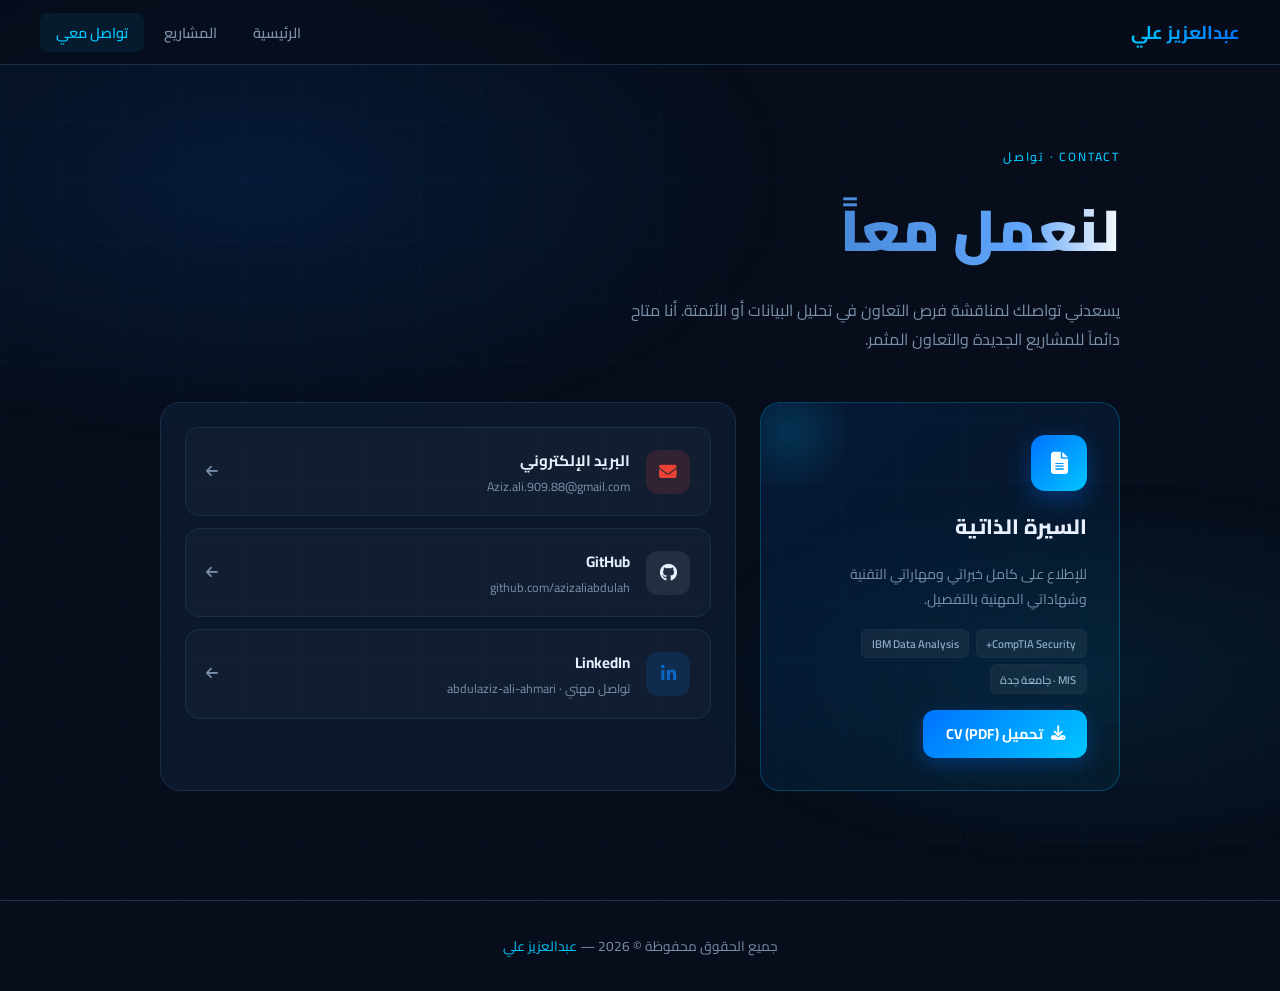
<file: contact.html>
<!DOCTYPE html>
<html lang="ar" dir="rtl">
<head>
    <meta charset="UTF-8">
    <meta name="viewport" content="width=device-width, initial-scale=1.0">
    <title>تواصل معي | عبدالعزيز علي</title>
    <link href="https://fonts.googleapis.com/css2?family=Cairo:wght@300;400;600;700;900&display=swap" rel="stylesheet">
    <link rel="stylesheet" href="https://cdnjs.cloudflare.com/ajax/libs/font-awesome/6.5.0/css/all.min.css">
    <style>
        :root {
            --bg: #070d1a;
            --border: #1a2f4a;
            --accent: #00c6ff;
            --accent2: #0072ff;
            --gold: #f0c040;
            --text: #e8f0fe;
            --muted: #7a90aa;
            --card-bg: rgba(15, 30, 53, 0.7);
        }

        * { margin: 0; padding: 0; box-sizing: border-box; }
        html { scroll-behavior: smooth; }

        body {
            font-family: 'Cairo', sans-serif;
            background: var(--bg);
            color: var(--text);
            min-height: 100vh;
            overflow-x: hidden;
        }

        body::before {
            content: '';
            position: fixed;
            inset: 0;
            background:
                radial-gradient(ellipse 70% 50% at 20% 20%, rgba(0,114,255,0.13) 0%, transparent 60%),
                radial-gradient(ellipse 60% 40% at 85% 75%, rgba(0,198,255,0.08) 0%, transparent 55%);
            pointer-events: none;
            z-index: 0;
        }

        body::after {
            content: '';
            position: fixed;
            inset: 0;
            background-image:
                linear-gradient(rgba(0,198,255,0.03) 1px, transparent 1px),
                linear-gradient(90deg, rgba(0,198,255,0.03) 1px, transparent 1px);
            background-size: 60px 60px;
            pointer-events: none;
            z-index: 0;
        }

        /* ── Nav ── */
        header {
            position: fixed;
            top: 0; left: 0; right: 0;
            z-index: 100;
            padding: 0 2rem;
            backdrop-filter: blur(14px);
            background: rgba(7,13,26,0.75);
            border-bottom: 1px solid var(--border);
        }

        nav {
            max-width: 1200px;
            margin: 0 auto;
            display: flex;
            align-items: center;
            justify-content: space-between;
            height: 64px;
        }

        .logo {
            font-size: 1.15rem;
            font-weight: 700;
            background: linear-gradient(90deg, var(--accent), var(--accent2));
            -webkit-background-clip: text;
            -webkit-text-fill-color: transparent;
        }

        nav ul { list-style: none; display: flex; gap: 0.25rem; }
        nav ul a {
            text-decoration: none;
            color: var(--muted);
            font-size: 0.9rem;
            font-weight: 600;
            padding: 0.4rem 1rem;
            border-radius: 8px;
            transition: color 0.2s, background 0.2s;
        }
        nav ul a:hover, nav ul a.active {
            color: var(--accent);
            background: rgba(0,198,255,0.08);
        }

        /* ── Main ── */
        main {
            position: relative;
            z-index: 1;
            min-height: 100vh;
            display: flex;
            align-items: center;
            padding: 100px 2rem 4rem;
        }

        .contact-inner {
            max-width: 960px;
            margin: 0 auto;
            width: 100%;
        }

        .section-label {
            font-size: 0.75rem;
            letter-spacing: 0.15em;
            text-transform: uppercase;
            color: var(--accent);
            margin-bottom: 0.5rem;
            font-weight: 600;
        }

      h1 {
    font-size: clamp(2.2rem, 5vw, 3.6rem);
    font-weight: 900;
    margin-bottom: 0.75rem;
    animation: fadeUp 0.6s ease both;

    background: linear-gradient(90deg,
        #034663 0%,     
        #1a5397 30%,   
        #60a5fa 90%,    
        #f8fafc 100%   
    );
    -webkit-background-clip: text;
    -webkit-text-fill-color: transparent;
}



        .subtitle {
            color: var(--muted);
            font-size: 1rem;
            line-height: 1.8;
            margin-bottom: 3rem;
            max-width: 520px;
            animation: fadeUp 0.6s 0.1s ease both;
        }

        @keyframes fadeUp {
            from { opacity: 0; transform: translateY(20px); }
            to { opacity: 1; transform: translateY(0); }
        }

       
        .contact-grid {
            display: grid;
            grid-template-columns: 1fr 1.6fr;
            gap: 1.5rem;
            animation: fadeUp 0.6s 0.2s ease both;
        }

       
        .cv-card {
            background: linear-gradient(135deg, rgba(0,114,255,0.12), rgba(0,198,255,0.05));
            border: 1px solid rgba(0,198,255,0.25);
            border-radius: 20px;
            padding: 2rem;
            display: flex;
            flex-direction: column;
            align-items: flex-start;
            gap: 1rem;
            backdrop-filter: blur(10px);
            position: relative;
            overflow: hidden;
        }

        .cv-card::before {
            content: '';
            position: absolute;
            top: -30px; left: -30px;
            width: 120px; height: 120px;
            background: radial-gradient(circle, rgba(0,198,255,0.15), transparent 70%);
            pointer-events: none;
        }

        .cv-icon {
            width: 56px; height: 56px;
            background: linear-gradient(135deg, var(--accent2), var(--accent));
            border-radius: 14px;
            display: flex;
            align-items: center;
            justify-content: center;
            font-size: 1.4rem;
            color: white;
            box-shadow: 0 8px 24px rgba(0,114,255,0.35);
        }

        .cv-card h2 {
            font-size: 1.3rem;
            font-weight: 800;
        }

        .cv-card p {
            font-size: 0.88rem;
            color: var(--muted);
            line-height: 1.8;
            flex: 1;
        }

        
        .cv-meta {
            display: flex;
            flex-wrap: wrap;
            gap: 0.4rem;
        }

        .meta-chip {
            font-size: 0.7rem;
            font-weight: 600;
            background: rgba(255,255,255,0.05);
            border: 1px solid var(--border);
            border-radius: 6px;
            padding: 0.2rem 0.6rem;
            color: #94b4cc;
        }

        .download-btn {
            display: inline-flex;
            align-items: center;
            gap: 0.5rem;
            background: linear-gradient(135deg, var(--accent2), var(--accent));
            color: white;
            font-size: 0.9rem;
            font-weight: 700;
            padding: 0.65rem 1.4rem;
            border-radius: 12px;
            text-decoration: none;
            transition: opacity 0.2s, transform 0.2s;
            box-shadow: 0 6px 20px rgba(0,114,255,0.3);
        }

        .download-btn:hover { opacity: 0.88; transform: translateY(-2px); }

       
        .links-card {
            background: var(--card-bg);
            border: 1px solid var(--border);
            border-radius: 20px;
            padding: 1.5rem;
            backdrop-filter: blur(10px);
            display: flex;
            flex-direction: column;
            gap: 0.75rem;
        }

        .link-item {
            display: flex;
            align-items: center;
            justify-content: space-between;
            gap: 1rem;
            padding: 1.1rem 1.25rem;
            border-radius: 14px;
            border: 1px solid var(--border);
            text-decoration: none;
            background: rgba(255,255,255,0.02);
            transition: background 0.25s, border-color 0.25s, transform 0.25s;
            color: var(--text);
        }

        .link-item:hover {
            background: rgba(0,198,255,0.06);
            border-color: rgba(0,198,255,0.3);
            transform: translateX(-4px);
        }

        .link-left {
            display: flex;
            align-items: center;
            gap: 1rem;
        }

        .link-icon {
            width: 44px; height: 44px;
            border-radius: 12px;
            display: flex;
            align-items: center;
            justify-content: center;
            font-size: 1.1rem;
            flex-shrink: 0;
        }

        .icon-email { background: rgba(234,67,53,0.15); color: #ea4335; }
        .icon-github { background: rgba(255,255,255,0.08); color: #e8f0fe; }
        .icon-linkedin { background: rgba(10,102,194,0.2); color: #0a66c2; }

        .link-text h3 { font-size: 0.95rem; font-weight: 700; }
        .link-text p { font-size: 0.78rem; color: var(--muted); }

        .link-arrow {
            color: var(--muted);
            font-size: 0.85rem;
            transition: color 0.2s, transform 0.2s;
        }

        .link-item:hover .link-arrow {
            color: var(--accent);
            transform: translateX(-4px);
        }

     
        footer {
            position: relative;
            z-index: 1;
            text-align: center;
            padding: 2rem;
            border-top: 1px solid var(--border);
            color: var(--muted);
            font-size: 0.85rem;
        }

        footer span { color: var(--accent); }

        @media (max-width: 700px) {
            .contact-grid { grid-template-columns: 1fr; }
        }
    </style>
</head>
<body>

<header>
    <nav>
        <div class="logo">عبدالعزيز علي</div>
        <ul>
            <li><a href="index.html">الرئيسية</a></li>
            <li><a href="projects.html">المشاريع</a></li>
            <li><a href="contact.html" class="active">تواصل معي</a></li>
        </ul>
    </nav>
</header>

<main>
    <div class="contact-inner">
        <p class="section-label">Contact · تواصل</p>
        <h1>لنعمل معاً</h1>
        <p class="subtitle">يسعدني تواصلك لمناقشة فرص التعاون في تحليل البيانات أو الأتمتة. أنا متاح دائماً للمشاريع الجديدة والتعاون المثمر.</p>

        <div class="contact-grid">

          
            <div class="cv-card">
                <div class="cv-icon"><i class="fas fa-file-lines"></i></div>
                <h2>السيرة الذاتية</h2>
                <p>للإطلاع على كامل خبراتي ومهاراتي التقنية وشهاداتي المهنية بالتفصيل.</p>
                <div class="cv-meta">
                    <span class="meta-chip">CompTIA Security+</span>
                    <span class="meta-chip">IBM Data Analysis</span>
                    <span class="meta-chip">MIS · جامعة جدة</span>
                </div>
                <a href="My_CV.pdf" class="download-btn" download>
                    <i class="fas fa-download"></i> تحميل CV (PDF)
                </a>
            </div>

           
            <div class="links-card">

                <a href="mailto:Aziz.ali.909.88@gmail.com" class="link-item">
                    <div class="link-left">
                        <div class="link-icon icon-email"><i class="fas fa-envelope"></i></div>
                        <div class="link-text">
                            <h3>البريد الإلكتروني</h3>
                            <p>Aziz.ali.909.88@gmail.com</p>
                        </div>
                    </div>
                    <i class="fas fa-arrow-left link-arrow"></i>
                </a>

                <a href="https://github.com/azizaliabdulah" target="_blank" class="link-item">
                    <div class="link-left">
                        <div class="link-icon icon-github"><i class="fab fa-github"></i></div>
                        <div class="link-text">
                            <h3>GitHub</h3>
                            <p>github.com/azizaliabdulah</p>
                        </div>
                    </div>
                    <i class="fas fa-arrow-left link-arrow"></i>
                </a>

                <a href="https://linkedin.com/in/abdulaziz-ali-ahmari" target="_blank" class="link-item">
                    <div class="link-left">
                        <div class="link-icon icon-linkedin"><i class="fab fa-linkedin-in"></i></div>
                        <div class="link-text">
                            <h3>LinkedIn</h3>
                            <p>تواصل مهني · abdulaziz-ali-ahmari</p>
                        </div>
                    </div>
                    <i class="fas fa-arrow-left link-arrow"></i>
                </a>

            </div>
        </div>
    </div>
</main>

<footer>
    <p>جميع الحقوق محفوظة © 2026 — <span>عبدالعزيز علي</span></p>
</footer>

</body>
</html>
</file>
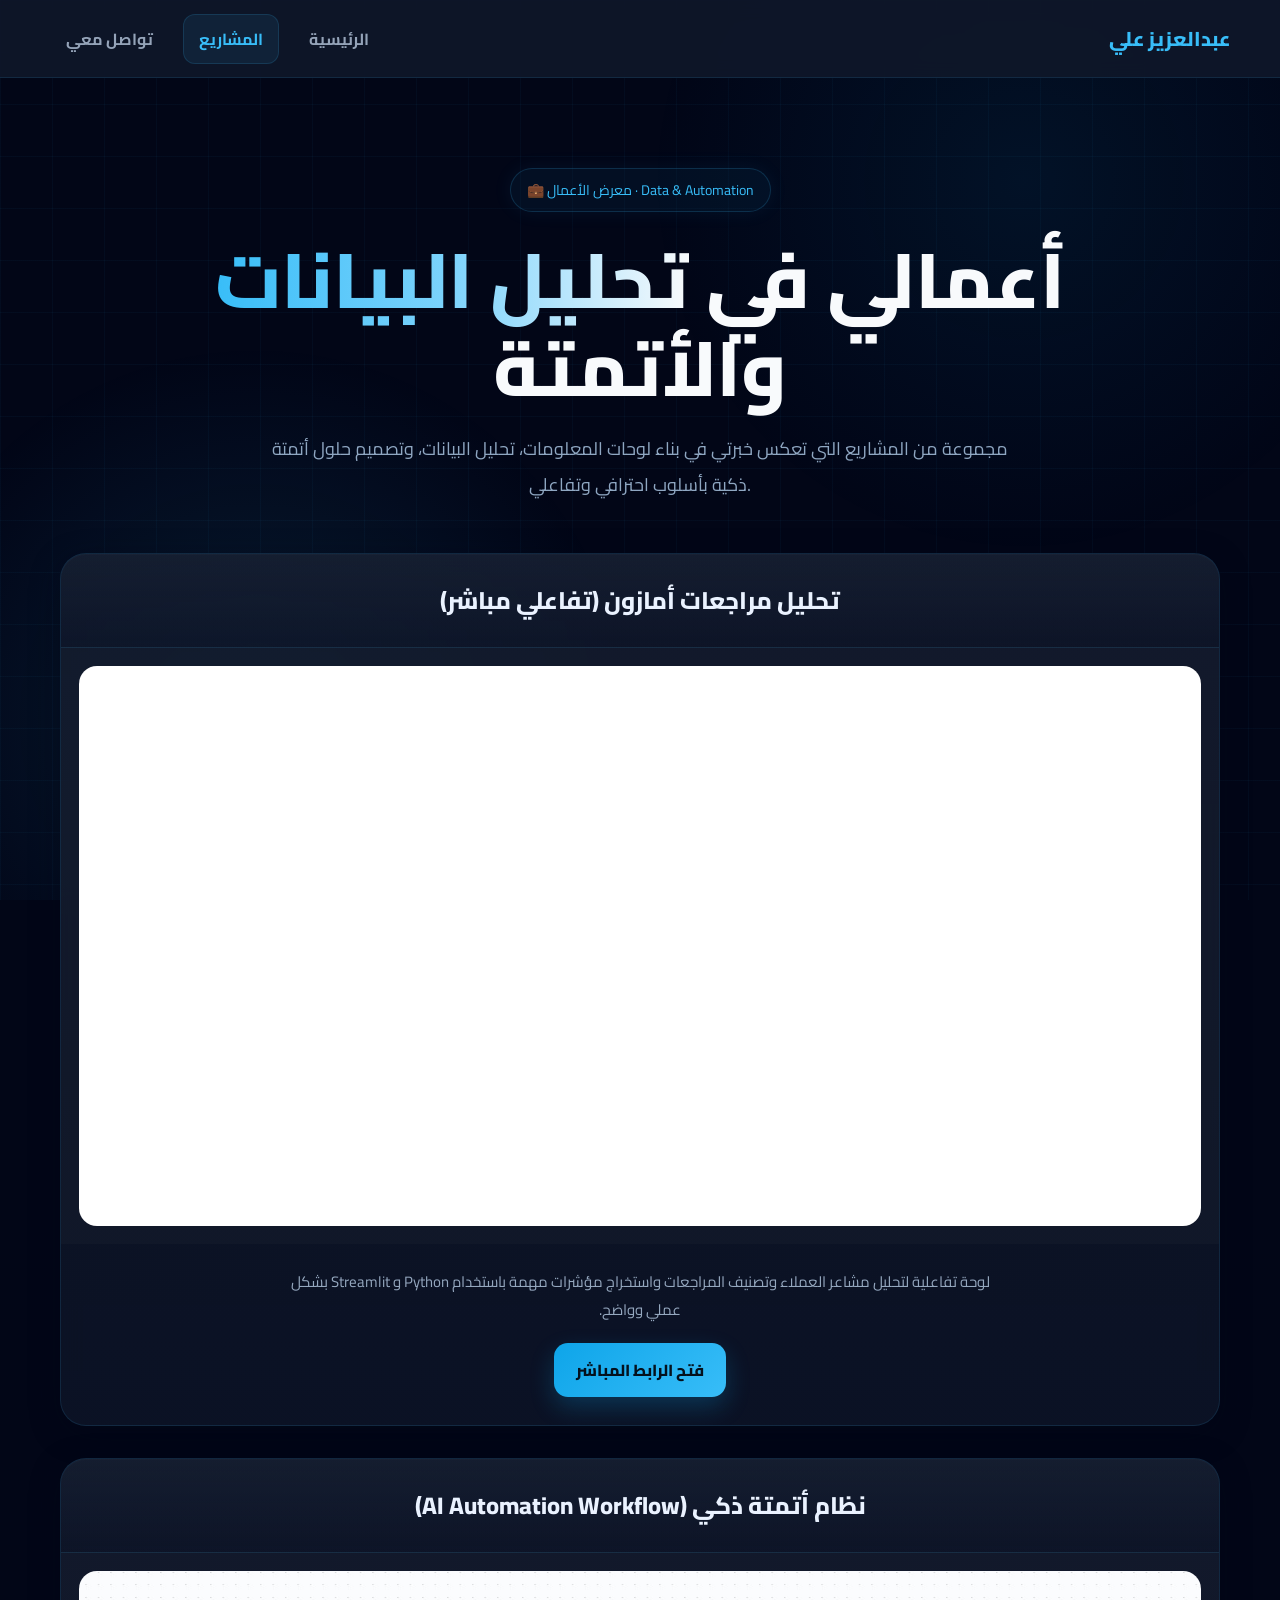
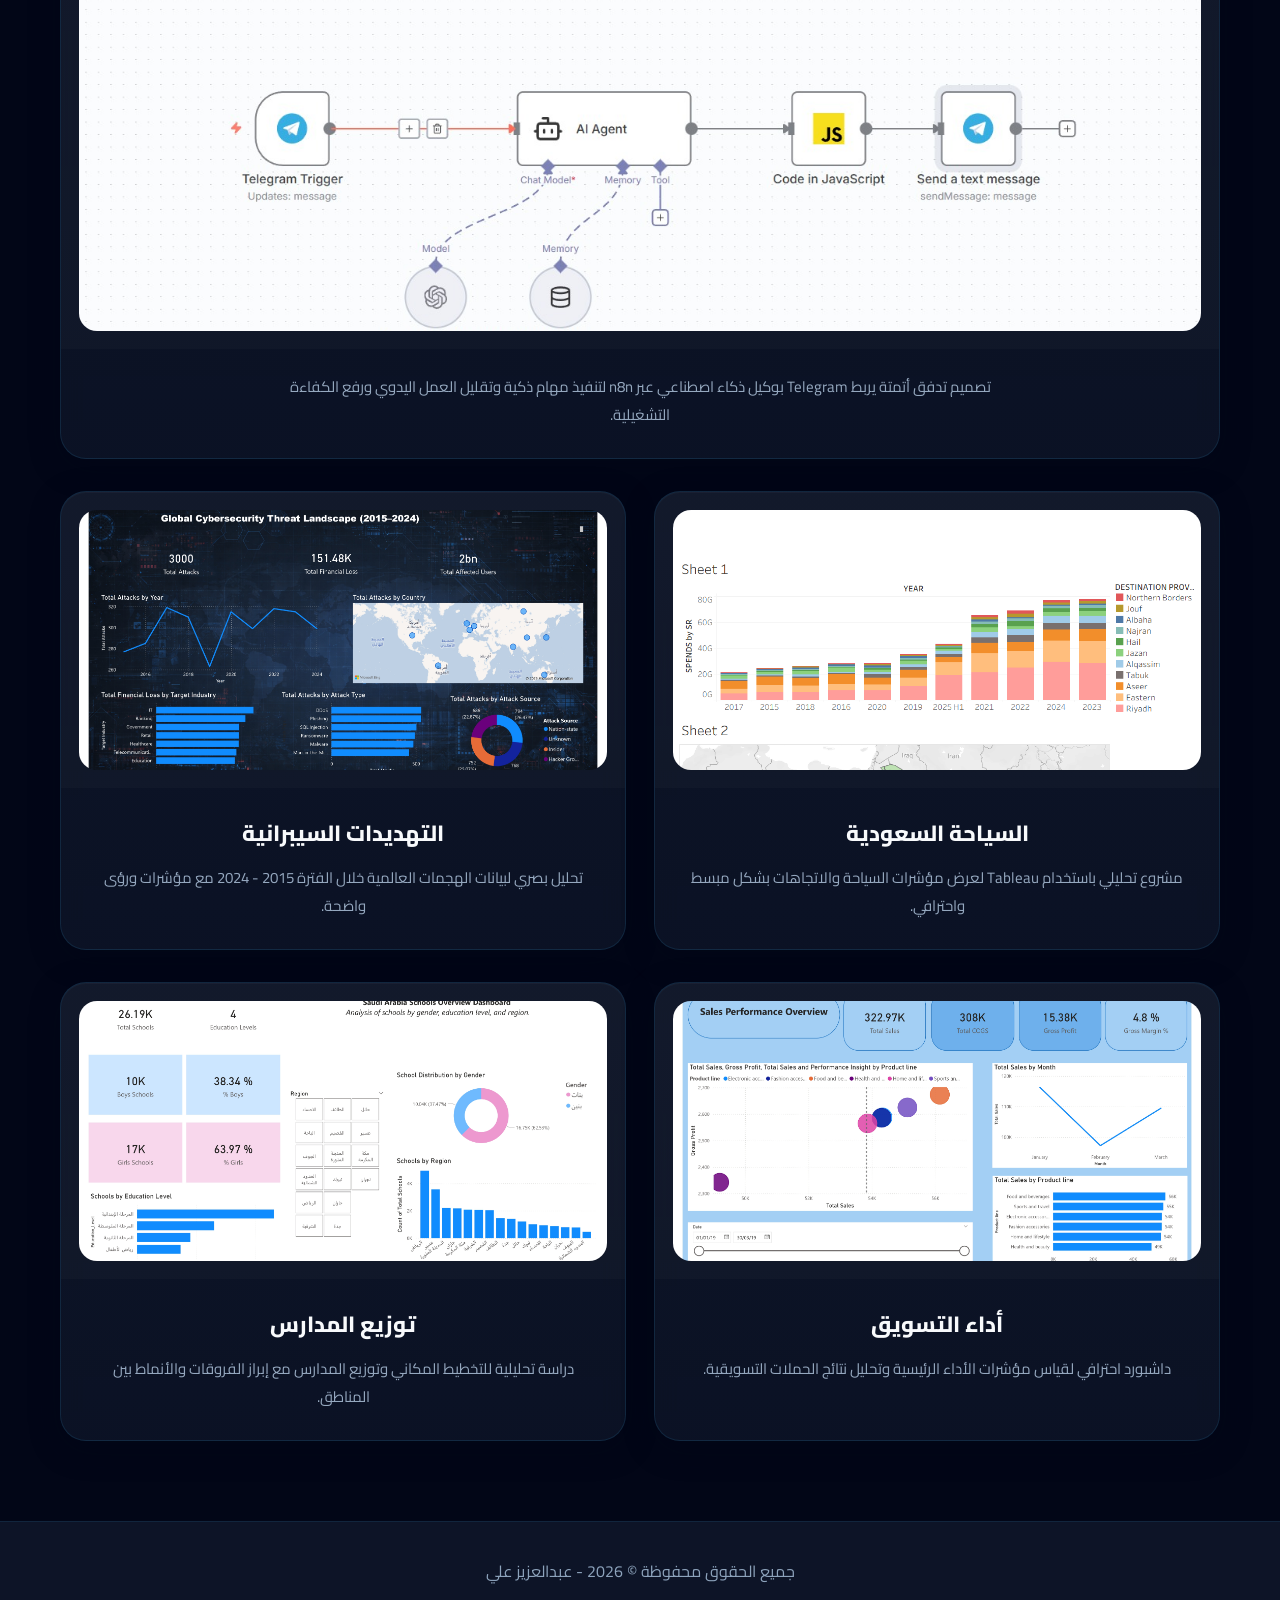
<file: projects.html>
<!DOCTYPE html>
<html lang="ar">
<head>
    <meta charset="UTF-8">
    <meta name="viewport" content="width=device-width, initial-scale=1.0">
    <title>المشاريع | عبدالعزيز علي</title>
    <link rel="stylesheet" href="style.css">
    <link href="https://fonts.googleapis.com/css2?family=Cairo:wght@400;700;800&display=swap" rel="stylesheet">

    <style>
        .lightbox-overlay {
            display: none;
            position: fixed;
            inset: 0;
            background-color: rgba(0, 0, 0, 0.92);
            z-index: 1000;
            animation: fadeIn 0.3s ease-in-out;
        }

        .lightbox-overlay.active {
            display: flex;
            justify-content: center;
            align-items: center;
        }

        .lightbox-container {
            position: relative;
            max-width: 90%;
            max-height: 90vh;
            animation: zoomIn 0.3s ease-in-out;
        }

        .lightbox-image {
            width: 100%;
            height: auto;
            max-height: 85vh;
            object-fit: contain;
            border-radius: 12px;
        }

        .lightbox-close {
            position: absolute;
            top: -44px;
            right: -44px;
            width: 42px;
            height: 42px;
            background-color: rgba(255, 255, 255, 0.16);
            border: none;
            color: white;
            font-size: 28px;
            cursor: pointer;
            border-radius: 50%;
            display: flex;
            justify-content: center;
            align-items: center;
            transition: background-color 0.3s ease;
        }

        .lightbox-close:hover {
            background-color: rgba(255, 255, 255, 0.28);
        }

        .lightbox-nav {
            position: absolute;
            top: 50%;
            transform: translateY(-50%);
            background-color: rgba(255, 255, 255, 0.18);
            border: none;
            color: white;
            font-size: 24px;
            padding: 10px 15px;
            cursor: pointer;
            border-radius: 8px;
            transition: background-color 0.3s ease;
            z-index: 1001;
        }

        .lightbox-nav:hover {
            background-color: rgba(255, 255, 255, 0.32);
        }

        .lightbox-prev {
            left: -60px;
        }

        .lightbox-next {
            right: -60px;
        }

        .lightbox-counter {
            position: absolute;
            bottom: -42px;
            left: 50%;
            transform: translateX(-50%);
            color: white;
            font-size: 14px;
            background-color: rgba(0, 0, 0, 0.55);
            padding: 8px 16px;
            border-radius: 8px;
        }

        .portfolio-item .item-visual img,
        .portfolio-item iframe {
            cursor: pointer;
            transition: transform 0.25s ease, box-shadow 0.25s ease;
        }

        .portfolio-item .item-visual img:hover,
        .portfolio-item iframe:hover {
            transform: scale(1.01);
            box-shadow: 0 8px 24px rgba(0, 0, 0, 0.2);
        }

        @keyframes fadeIn {
            from { opacity: 0; }
            to { opacity: 1; }
        }

        @keyframes zoomIn {
            from {
                transform: scale(0.92);
                opacity: 0;
            }
            to {
                transform: scale(1);
                opacity: 1;
            }
        }

        @media (max-width: 768px) {
            .lightbox-close {
                top: 10px;
                right: 10px;
            }

            .lightbox-nav {
                padding: 8px 12px;
                font-size: 20px;
            }

            .lightbox-prev {
                left: 10px;
            }

            .lightbox-next {
                right: 10px;
            }

            .lightbox-counter {
                bottom: 10px;
            }
        }
    </style>
</head>
<body class="projects-page">

    <header>
        <nav>
            <div class="logo">عبدالعزيز علي</div>
            <ul>
                <li><a href="index.html">الرئيسية</a></li>
                <li><a href="projects.html" class="active">المشاريع</a></li>
                <li><a href="contact.html">تواصل معي</a></li>
            </ul>
        </nav>
    </header>

    <main class="main-content">
        <section class="projects-hero">
            <div class="projects-hero-content">
                <div class="page-badge">💼 معرض الأعمال · Data & Automation</div>
                <h1 class="projects-title">
                    أعمالي في <span class="highlight">تحليل البيانات</span> والأتمتة
                </h1>
                <p class="projects-subtitle">
                    مجموعة من المشاريع التي تعكس خبرتي في بناء لوحات المعلومات، تحليل البيانات،
                    وتصميم حلول أتمتة ذكية بأسلوب احترافي وتفاعلي.
                </p>
            </div>
        </section>

        <div class="portfolio-grid-system">

            <div class="portfolio-item large-item">
                <div class="item-header">
                    <h3>تحليل مراجعات أمازون (تفاعلي مباشر)</h3>
                </div>
                <div class="item-visual">
                    <iframe
                        src="https://amazon-reviews-dashboard-beyzzjpp8j45eh3ewz57xd.streamlit.app/?embed=true"
                        class="lightbox-trigger"
                        data-type="iframe">
                    </iframe>
                </div>
                <div class="item-details">
                    <p>
                        لوحة تفاعلية لتحليل مشاعر العملاء وتصنيف المراجعات واستخراج مؤشرات مهمة
                        باستخدام Python و Streamlit بشكل عملي وواضح.
                    </p>
                    <a href="https://amazon-reviews-dashboard-beyzzjpp8j45eh3ewz57xd.streamlit.app" target="_blank" class="btn-link">
                        فتح الرابط المباشر
                    </a>
                </div>
            </div>

            <div class="portfolio-item large-item rect-item">
                <div class="item-header">
                    <h3>نظام أتمتة ذكي (AI Automation Workflow)</h3>
                </div>
                <div class="item-visual">
                    <img src="automation_flow.jpeg" alt="Automation Workflow" class="lightbox-trigger" data-type="image">
                </div>
                <div class="item-details">
                    <p>
                        تصميم تدفق أتمتة يربط Telegram بوكيل ذكاء اصطناعي عبر n8n لتنفيذ مهام ذكية
                        وتقليل العمل اليدوي ورفع الكفاءة التشغيلية.
                    </p>
                </div>
            </div>

            <div class="small-items-row">
                <div class="portfolio-item">
                    <div class="item-visual small-v">
                        <img src="cyber_project.jpg" alt="Cybersecurity Dashboard" class="lightbox-trigger" data-type="image">
                    </div>
                    <div class="item-details">
                        <h3>التهديدات السيبرانية</h3>
                        <p>تحليل بصري لبيانات الهجمات العالمية خلال الفترة 2015 - 2024 مع مؤشرات ورؤى واضحة.</p>
                    </div>
                </div>

                <div class="portfolio-item">
                    <div class="item-visual small-v">
                        <img src="tourism_dashboard.png" alt="Tourism Dashboard" class="lightbox-trigger" data-type="image">
                    </div>
                    <div class="item-details">
                        <h3>السياحة السعودية</h3>
                        <p>مشروع تحليلي باستخدام Tableau لعرض مؤشرات السياحة والاتجاهات بشكل مبسط واحترافي.</p>
                    </div>
                </div>
            </div>

            <div class="small-items-row">
                <div class="portfolio-item">
                    <div class="item-visual small-v">
                        <img src="school.jpg" alt="Schools Distribution Dashboard" class="lightbox-trigger" data-type="image">
                    </div>
                    <div class="item-details">
                        <h3>توزيع المدارس</h3>
                        <p>دراسة تحليلية للتخطيط المكاني وتوزيع المدارس مع إبراز الفروقات والأنماط بين المناطق.</p>
                    </div>
                </div>

                <div class="portfolio-item">
                    <div class="item-visual small-v">
                        <img src="markt.jpg" alt="Marketing Performance Dashboard" class="lightbox-trigger" data-type="image">
                    </div>
                    <div class="item-details">
                        <h3>أداء التسويق</h3>
                        <p>داشبورد احترافي لقياس مؤشرات الأداء الرئيسية وتحليل نتائج الحملات التسويقية.</p>
                    </div>
                </div>
            </div>

        </div>
    </main>

    <footer class="footer-simple">
        <p>جميع الحقوق محفوظة © 2026 - عبدالعزيز علي</p>
    </footer>

    <div class="lightbox-overlay" id="lightboxOverlay">
        <div class="lightbox-container">
            <img id="lightboxImage" class="lightbox-image" alt="صورة مكبرة">
            <button class="lightbox-close" id="lightboxClose">&times;</button>
            <button class="lightbox-nav lightbox-prev" id="lightboxPrev">&#10094;</button>
            <button class="lightbox-nav lightbox-next" id="lightboxNext">&#10095;</button>
            <div class="lightbox-counter" id="lightboxCounter"></div>
        </div>
    </div>

    <script>
        class Lightbox {
            constructor() {
                this.overlay = document.getElementById('lightboxOverlay');
                this.image = document.getElementById('lightboxImage');
                this.closeBtn = document.getElementById('lightboxClose');
                this.prevBtn = document.getElementById('lightboxPrev');
                this.nextBtn = document.getElementById('lightboxNext');
                this.counter = document.getElementById('lightboxCounter');
                this.currentIndex = 0;
                this.images = [];
                this.init();
            }

            init() {
                this.images = Array.from(document.querySelectorAll('.lightbox-trigger[data-type="image"]'));

                this.images.forEach((img, index) => {
                    img.addEventListener('click', () => this.open(index));
                });

                this.closeBtn.addEventListener('click', () => this.close());
                this.prevBtn.addEventListener('click', () => this.prev());
                this.nextBtn.addEventListener('click', () => this.next());

                this.overlay.addEventListener('click', (e) => {
                    if (e.target === this.overlay) this.close();
                });

                document.addEventListener('keydown', (e) => {
                    if (this.overlay.classList.contains('active')) {
                        if (e.key === 'Escape') this.close();
                        if (e.key === 'ArrowLeft') this.next();
                        if (e.key === 'ArrowRight') this.prev();
                    }
                });
            }

            open(index) {
                this.currentIndex = index;
                this.image.src = this.images[index].src;
                this.overlay.classList.add('active');
                this.updateCounter();
                document.body.style.overflow = 'hidden';
            }

            close() {
                this.overlay.classList.remove('active');
                document.body.style.overflow = 'auto';
            }

            next() {
                this.currentIndex = (this.currentIndex + 1) % this.images.length;
                this.image.src = this.images[this.currentIndex].src;
                this.updateCounter();
            }

            prev() {
                this.currentIndex = (this.currentIndex - 1 + this.images.length) % this.images.length;
                this.image.src = this.images[this.currentIndex].src;
                this.updateCounter();
            }

            updateCounter() {
                this.counter.textContent = `${this.currentIndex + 1} / ${this.images.length}`;
            }
        }

        document.addEventListener('DOMContentLoaded', () => {
            new Lightbox();
        });
    </script>

</body>
</html>
</file>
<file: style.css>
* {
    box-sizing: border-box;
    margin: 0;
    padding: 0;
}

html {
    scroll-behavior: smooth;
}

body {
    background-color: #0b1120;
    color: #e2e8f0;
    font-family: 'Cairo', sans-serif;
    direction: rtl;
    min-height: 100vh;
    overflow-x: hidden;
    position: relative;
}


body::before {
    content: "";
    position: fixed;
    inset: 0;
    background:
        linear-gradient(rgba(56, 189, 248, 0.04) 1px, transparent 1px),
        linear-gradient(90deg, rgba(56, 189, 248, 0.04) 1px, transparent 1px);
    background-size: 52px 52px;
    pointer-events: none;
    z-index: -2;
}

body::after {
    content: "";
    position: fixed;
    inset: 0;
    background:
        radial-gradient(circle at 20% 80%, rgba(56, 189, 248, 0.12), transparent 30%),
        radial-gradient(circle at 80% 20%, rgba(14, 165, 233, 0.08), transparent 30%);
    pointer-events: none;
    z-index: -1;
}


header {
    background: rgba(15, 23, 42, 0.92);
    padding: 20px 50px;
    border-bottom: 1px solid rgba(56, 189, 248, 0.12);
    position: sticky;
    top: 0;
    z-index: 100;
    backdrop-filter: blur(10px);
}

nav {
    width: 100%;
    display: flex;
    align-items: center;
    justify-content: space-between; /* الاسم يمين – الروابط يسار */
    direction: rtl; /* يخلي الترتيب عربي */
}

nav ul {
    display: flex;
    gap: 14px;
    direction: rtl; /* يخلي الروابط: الرئيسية – المشاريع – تواصل معي */
}


.logo {
    color: #38bdf8;
    font-size: 1.25rem;
    font-weight: 800;
    white-space: nowrap;
    text-decoration: none;
}

nav ul {
    display: flex;
    list-style: none;
    gap: 14px;
    direction: rtl;
}

nav ul li a {
    color: #94a3b8;
    text-decoration: none;
    transition: 0.25s ease;
    padding: 10px 16px;
    border-radius: 12px;
    font-weight: 700;
}

nav ul li a.active,
nav ul li a:hover {
    color: #38bdf8;
    background: rgba(56, 189, 248, 0.08);
    box-shadow: inset 0 0 0 1px rgba(56, 189, 248, 0.15);
}


.skills-grid {
    display: flex;
    flex-wrap: wrap;
    justify-content: center;
    gap: 20px;
    max-width: 1000px;
    margin: 40px auto;
}

.skill-card {
    background: rgba(30, 41, 59, 0.75);
    width: 160px;
    padding: 20px;
    border-radius: 18px;
    text-align: center;
    border: 1px solid rgba(51, 65, 85, 0.9);
    backdrop-filter: blur(10px);
}

.skill-card img {
    width: 50px !important;
    height: 50px !important;
    object-fit: contain;
    margin-bottom: 10px;
}

.skill-card span {
    display: block;
    font-size: 14px;
    color: #38bdf8;
}


.main-content {
    width: 100%;
}

.hero,
.hero-section,
.home-hero {
    min-height: calc(100vh - 90px);
    display: flex;
    align-items: center;
    justify-content: center;
    padding: 80px 20px;
}

.hero-content,
.home-hero-content {
    max-width: 900px;
    margin: 0 auto;
    text-align: right;
}

.hero-badge,
.page-badge {
    display: inline-flex;
    align-items: center;
    gap: 8px;
    padding: 8px 16px;
    border: 1px solid rgba(56, 189, 248, 0.18);
    background: rgba(8, 47, 73, 0.25);
    color: #38bdf8;
    border-radius: 999px;
    font-size: 14px;
    margin-bottom: 22px;
    box-shadow: 0 0 20px rgba(56, 189, 248, 0.07);
}

.hero-title,
.main-title {
    font-size: clamp(42px, 6vw, 84px);
    line-height: 1.1;
    margin-bottom: 20px;
    font-weight: 800;
    color: #f8fafc;
}

.hero-title .highlight,
.main-title .highlight {
    background: linear-gradient(90deg, #38bdf8, #60a5fa, #f8fafc);
    -webkit-background-clip: text;
    -webkit-text-fill-color: transparent;
}

.hero-description,
.main-description {
    max-width: 760px;
    color: #8ca3be;
    font-size: 19px;
    line-height: 2;
}


body.projects-page {
    background: #020617;
}


body.projects-page,
body.projects-page .portfolio-grid-system,
body.projects-page .small-items-row,
body.projects-page .portfolio-item,
body.projects-page .item-visual,
body.projects-page iframe {
    direction: ltr;
}

.projects-hero {
    max-width: 1200px;
    margin: 0 auto;
    padding: 90px 20px 40px;
    display: flex;
    justify-content: center;
}

.projects-hero-content {
    width: 100%;
    max-width: 900px;
    text-align: center;
}

.projects-hero .page-badge {
    margin-bottom: 24px;
}

.projects-title {
    font-size: clamp(40px, 6vw, 78px);
    line-height: 1.15;
    font-weight: 800;
    color: #f8fafc;
    margin-bottom: 18px;
}

.projects-title .highlight {
    background: linear-gradient(90deg, #38bdf8, #7dd3fc, #f8fafc);
    -webkit-background-clip: text;
    -webkit-text-fill-color: transparent;
}

.projects-subtitle {
    color: #8fa7c2;
    font-size: 18px;
    line-height: 2;
    max-width: 760px;
    margin: 0 auto;
}


.portfolio-grid-system {
    display: flex;
    flex-direction: column;
    align-items: center;
    gap: 32px;
    max-width: 1200px;
    margin: 10px auto 80px;
    padding: 0 20px;
}

.portfolio-item {
    width: 100%;
    background: linear-gradient(180deg, rgba(15, 23, 42, 0.88), rgba(15, 23, 42, 0.72));
    border: 1px solid rgba(56, 189, 248, 0.12);
    border-radius: 26px;
    overflow: hidden;
    box-shadow:
        0 8px 30px rgba(2, 6, 23, 0.45),
        inset 0 1px 0 rgba(255, 255, 255, 0.03);
    backdrop-filter: blur(12px);
    transition: transform 0.3s ease, box-shadow 0.3s ease, border-color 0.3s ease;
}

.portfolio-item:hover {
    transform: translateY(-6px);
    border-color: rgba(56, 189, 248, 0.28);
    box-shadow:
        0 18px 40px rgba(2, 6, 23, 0.55),
        0 0 0 1px rgba(56, 189, 248, 0.06);
}

.large-item {
    width: 100%;
}

.item-header {
    padding: 24px 28px;
    border-bottom: 1px solid rgba(56, 189, 248, 0.1);
    background: linear-gradient(180deg, rgba(30, 41, 59, 0.42), rgba(15, 23, 42, 0.1));
    text-align: center;
    direction: rtl;
}

.item-header h3 {
    color: #eaf2ff;
    font-size: 24px;
    font-weight: 800;
}

.item-visual {
    padding: 18px;
    background: rgba(255, 255, 255, 0.02);
}

.large-item iframe {
    width: 100%;
    height: 560px;
    border: none;
    display: block;
    border-radius: 18px;
    background: #ffffff;
}

.rect-item .item-visual img,
.small-v img {
    width: 100%;
    display: block;
    object-fit: cover;
    border-radius: 18px;
}

.rect-item .item-visual img {
    height: 360px;
}

.small-v img {
    height: 260px;
}

.item-details {
    padding: 24px 28px 28px;
    text-align: center;
    direction: rtl;
}

.item-details h3 {
    color: #f8fafc;
    margin-bottom: 10px;
    font-size: 22px;
    font-weight: 800;
}

.item-details p {
    color: #95a8bf;
    font-size: 15px;
    line-height: 1.9;
    max-width: 720px;
    margin: 0 auto;
}

.btn-link {
    display: inline-flex;
    align-items: center;
    justify-content: center;
    background: linear-gradient(135deg, #0ea5e9, #38bdf8);
    color: #04111d;
    padding: 12px 22px;
    border-radius: 14px;
    text-decoration: none;
    font-weight: 800;
    margin-top: 18px;
    transition: 0.25s ease;
    box-shadow: 0 10px 24px rgba(14, 165, 233, 0.24);
}

.btn-link:hover {
    transform: translateY(-2px);
    box-shadow: 0 14px 28px rgba(14, 165, 233, 0.3);
}


.small-items-row {
    width: 100%;
    display: grid;
    grid-template-columns: repeat(2, minmax(0, 1fr));
    gap: 28px;
}


.contact-section,
.contact-page {
    max-width: 1200px;
    margin: 0 auto;
    padding: 90px 20px 80px;
}

.contact-hero {
    text-align: center;
    margin-bottom: 40px;
}

.contact-title {
    font-size: clamp(42px, 6vw, 76px);
    color: #f5f7f8;
    margin-bottom: 16px;
    font-weight: 800;
}

.contact-description {
    color: #93a7bd;
    max-width: 720px;
    margin: 0 auto;
    line-height: 2;
}


.footer-simple {
    padding: 34px 20px;
    background: rgba(15, 23, 42, 0.9);
    text-align: center;
    border-top: 1px solid rgba(56, 189, 248, 0.1);
    color: #8da3bc;
    position: relative;
    z-index: 2;
}


@media (max-width: 992px) {
    .large-item iframe {
        height: 460px;
    }

    .projects-hero {
        padding-top: 70px;
    }
}

@media (max-width: 768px) {
    header {
        padding: 16px 20px;
    }

    nav {
        flex-direction: column;
        align-items: flex-start;
        gap: 16px;
    }

    nav ul {
        gap: 10px;
        flex-wrap: wrap;
    }

    .projects-title {
        font-size: 40px;
    }

    .projects-subtitle,
    .hero-description,
    .main-description {
        font-size: 16px;
    }

    .small-items-row {
        grid-template-columns: 1fr;
    }

    .large-item iframe {
        height: 340px;
    }

    .rect-item .item-visual img,
    .small-v img {
        height: 220px;
    }

    .item-header h3 {
        font-size: 20px;
    }
}



h1,
h2,
.hero-title,
.main-title,
.projects-title,
.contact-title {
    color: #f8fafc !important;
}


.hero-title,
.main-title,
.projects-title,
.contact-title,
h1,
h2 {
    color: #f8fafc !important;
}
</file>
